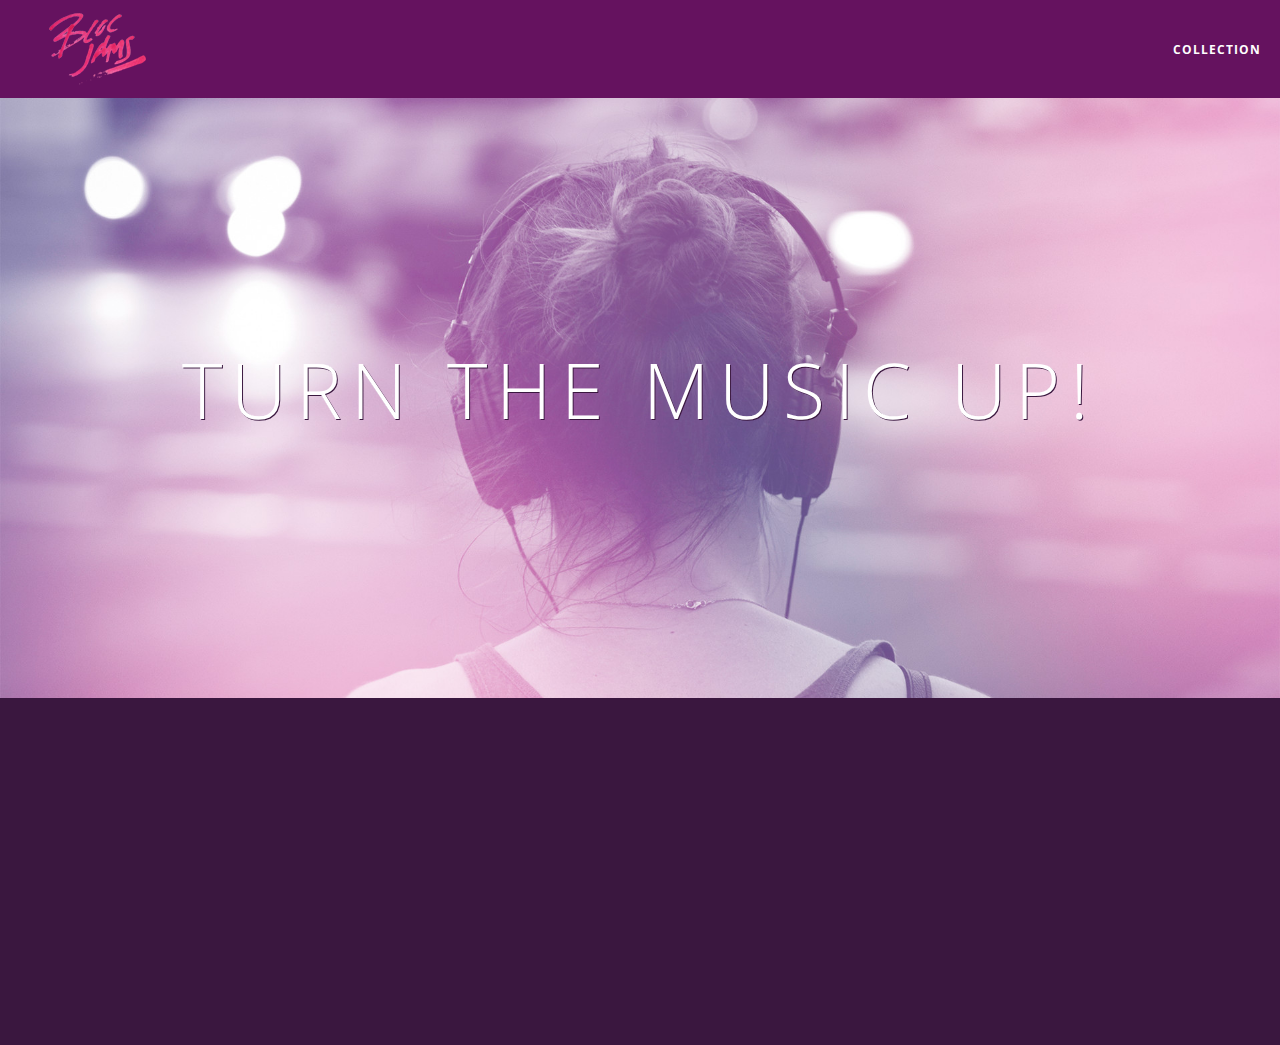
<file: index.html>
<!DOCTYPE html>
<html>
    <head>
        <title>Bloc Jams</title>
        <link rel="stylesheet" type="text/css" href="http://fonts.googleapis.com/css?family=Open+Sans:400,800,600,700,300">
        <link rel="stylesheet" type="text/css" href="http://code.ionicframework.com/ionicons/2.0.1/css/ionicons.min.css">
        <link rel="stylesheet" type="text/css" href="styles/normalize.css">
        <link rel="stylesheet" type="text/css" href="styles/landing.css">
        <meta name="viewport" content="width-device-width, initial-scale=1">
        <link rel="stylesheet" type="text/css" href="styles/main.css">
    </head>
    <body class="landing">
        <nav class="navbar"> <!-- navigation bar -->
           <a href="index.html" class="logo">
             <img src="assets/images/bloc_jams_logo.png" alt="bloc jams logo">
         </a>
         <div class="links-container">
             <a href="collection.html" class="navbar-link">collection</a>
         </div>
        </nav>
        <section class="hero-content"> <!-- hero content -->
              <h1 class="hero-title">Turn the music up!</h1>
        </section>
        <section class="selling-points container clearfix"> <!-- selling points -->
            <div class="point column third">
              <span class="ion-music-note"></span>
              <h5 class="point-title">Choose your music</h5>
              <p class="point-description">The world is full of music ; why should you have to listen to music someone else chose?</p>
            </div>
            <div class="point column third">
              <span class="ion-radio-waves"></span>
            <h5 class="point-title">Unlimited, streaming, ad-free</h5>
            <p class="point-description">No arbitrary limits. No distractions.</p>
          </div>
            <div class="point column third">
              <span class="ion-iphone"></span>
              <h5 class="point-title">Mobile enabled</h5>
              <p class="point-description">Listen to your music on the go. This streaming service is available on all mobile platforms</p>
            </div>
        </section>
        <script src="https://code.jquery.com/jquery-2.1.3.min.js"></script>
        <script src="scripts/landing.js"></script>
    </body>
</html>
</file>
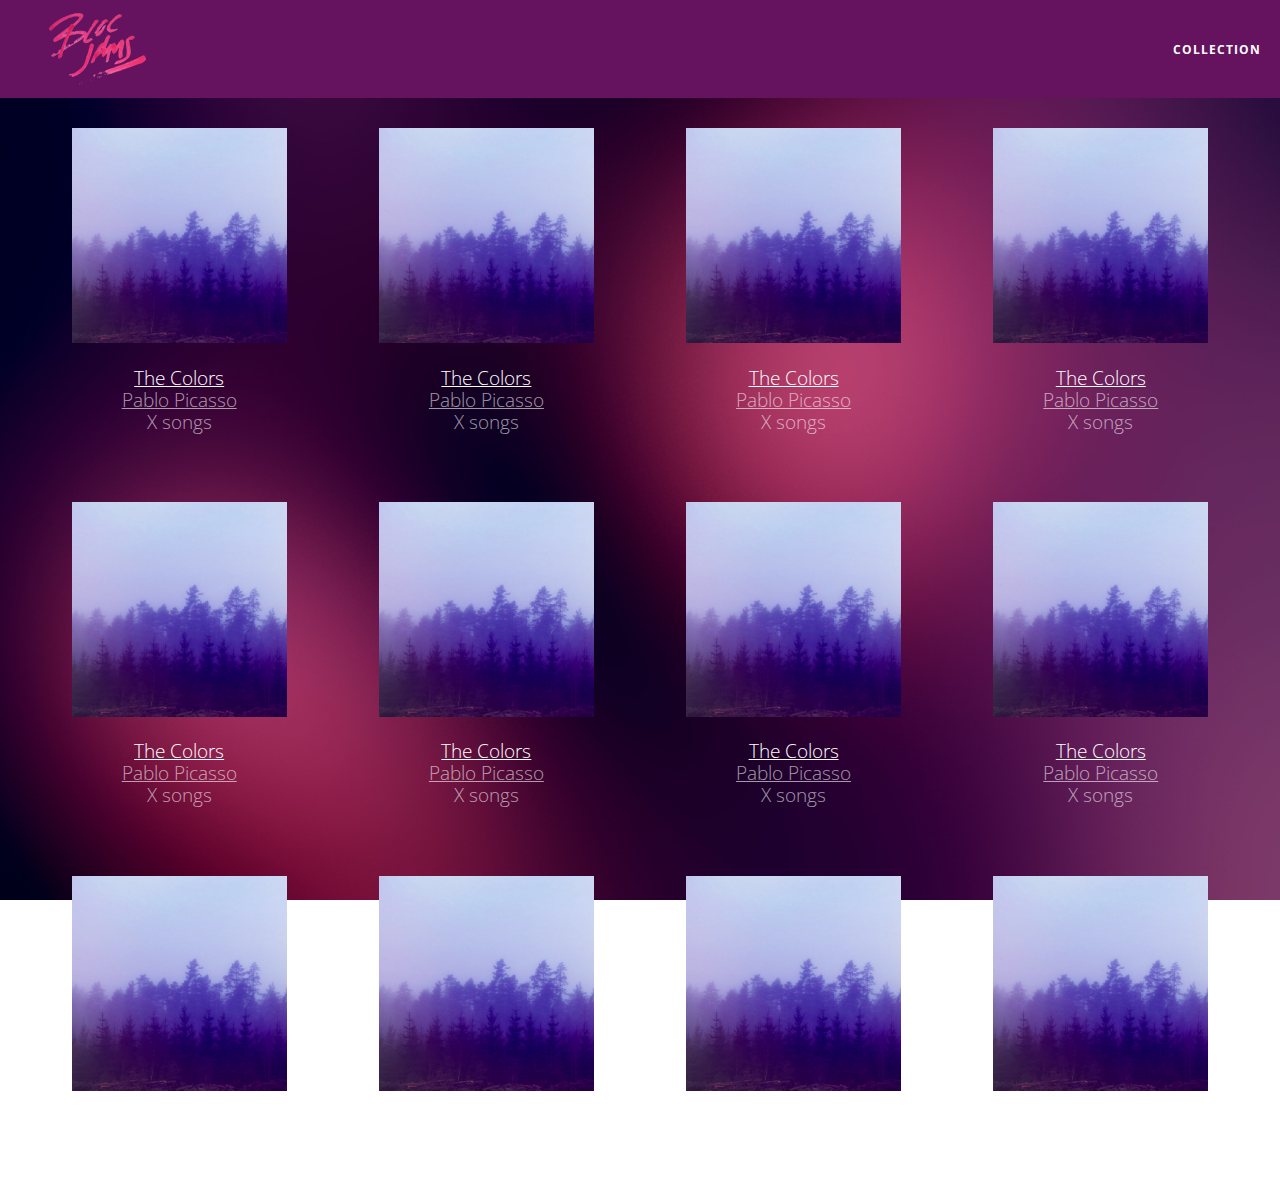
<file: collection.html>
<!DOCTYPE html>
<html>
    <head>
        <title>Bloc Jams</title>
        <meta name="viewport" content="width-device-width, initial-scale=1">
        <link rel="stylesheet" type="text/css" href="http://fonts.googleapis.com/css?family=Open+Sans:400,800,600,700,300">
        <link rel="stylesheet" type="text/css" href="http://code.ionicframework.com/ionicons/2.0.1/css/ionicons.min.css">
        <link rel="stylesheet" type ="text/css" href="styles/normalize.css">
        <link rel="stylesheet" type="text/css" href="styles/main.css">
        <link rel="stylesheet" type ="text/css" href="styles/collection.css">
    </head>
    <body class="collection">
          <nav class="navbar"> <!-- nav bar -->
             <a href="index.html" class="logo">
                 <img src="assets/images/bloc_jams_logo.png" alt="bloc jams logo">
             </a>
             <div class="links-container">
                 <a href="collection.html" class="navbar-link">collection</a>
             </div>
         </nav>
       <section class="album-covers container clearfix">
       </section>
       <script src="https://code.jquery.com/jquery-2.1.3.min.js"></script>
       <script src="scripts/collection.js"></script>
    </body>
</html>
</file>
<file: styles/landing.css>
body.landing {
     background-color: rgb(58,23,63);
 }

 .hero-content {
     position: relative;
     min-height: 600px;
     background-image: url(../assets/images/bloc_jams_bg.jpg);
     background-repeat: no-repeat;
     background-position: center center;
     background-size: cover;
 }

 .hero-content .hero-title {
     position: absolute;
     top: 40%;
     -webkit-transform: translateY(-50%);
     -moz-transform: translateY(-50%);
     -ms-transform: translateY(-50%);
     transform: translateY(-50%);
     width: 100%;
     text-align: center;
     font-size: 4rem;
     font-weight: 300;
     text-transform: uppercase;
     letter-spacing: 0.5rem;
     text-shadow: 1px 1px 0px rgb(58,23,63);
 }

.selling-points {
     position: relative;
 }

 .point {
     position: relative;
     padding: 2rem;
     text-align: center;
     opacity: 0;
     -webkit-transform: scaleX(0.7) translateY(4rem);
     -moz-transform: scaleX(0.7) translateY(4rem);
     transform: scaleX(0.7) translateY(4rem);
     -webkit-transition: all 0.25s ease linear;
     -moz-transition: all 0.25s ease linear;
     transition: all 0.25s ease linear;
     -webkit-transition-delay: 0.5s;
     -moz-transition-delay: 0.5s;
     transition-delay: 0.5s;

 }

 .point .point-title {
     font-size: 1.25rem;
 }

 .ion-music-note,
 .ion-radio-waves,
 .ion-iphone {
     color: rgb(233,50,117);
     font-size: 5rem;
 }
</file>
<file: styles/main.css>
*, *::before, *::after{
  -moz-box-sizing: border-box;
  -webkit-box-sizing: border-box;
  box-sizing: border-box;
}

html {
     height: 100%;
     font-size: 100%;
 }

 body {
     font-family: 'Open Sans';
     color: white;
     min-height: 100%;
 }


 .navbar {
     position: relative;
     padding: 0.5rem;
     background-color: rgb(101,18,95);
     z-index: 1;
 }

 .navbar .logo {
     position: relative;
     left: 2rem;
     cursor: pointer;  /* produces the finger-pointer icon when you hover over the logo */
 }

 .navbar .links-container {
     display: table;
     position: absolute;
     top: 0;
     right: 0;
     height: 100px;
     color: white;
      text-decoration: none;
 }

 .links-container .navbar-link {
     display: table-cell;
     position: relative;
     height: 100%;
     padding-left: 1rem;
     padding-right: 1rem;
    vertical-align: middle;
     color: white;
     font-size: 0.625rem;
     letter-spacing: 0.05rem;
     font-weight: 700;
     text-transform: uppercase;
       text-decoration: none;
     cursor: pointer;
 }



.links-container .navbar-link:hover{
  color: rgb(233,50,117);
}

.links-container .navbar-link:active{
  background-color: white;
}


.container {
  margin: 0 auto;
  max-width: 64rem;
}


.containter.narrow{
  max-width: 56rem;
}


@media (min-width: 640px) {
  html{font-size: 112%;}
  .column{
    float:left;
    padding-left: 1rem;
    padding-right: 1rem;
  }
  .column.full { width: 100%; }
  .column.two-thirds { width: 66.7%; }
  .column.half { width: 50%; }
  .column.third { width: 33.3%; }
  .column.fourth { width: 25%; }
  .column.flow-opposite { float: right; }
}

@media (min-width: 1024px) {
  html{font-size: 120%;}

}

.clearfix :: before,

.clearfix :: after {
  content: "";
  display: table;

}

.clearfix :: after {
  clear:both;

}
</file>
<file: styles/collection.css>
body.collection {
    background-image: url(../assets/images/blurred_backgrounds/blur_bg_2.jpg);
    background-repeat: no-repeat;
    background-attachment: fixed;
    background-position: center center;
    background-size: cover;
}

.album-covers {
    position: relative;
}

.collection-album-container {
    position: relative;
    margin-top: 30px;
    margin-bottom: 20px;
    text-align: center;
}

.collection-album-container .caption {
    margin-top: 10px;
}

.collection-album-container .caption p {
    font-size: 1rem;
    font-weight: 300;
    color: rgba(255, 255, 255, 0.6);
}

.collection-album-container .caption p a {
    color: rgba(255, 255, 255, 0.6);
}

.collection-album-container .caption p a.album-name {
    color: white;
}

.collection-album-container img {
    width: 80%;
}
</file>
